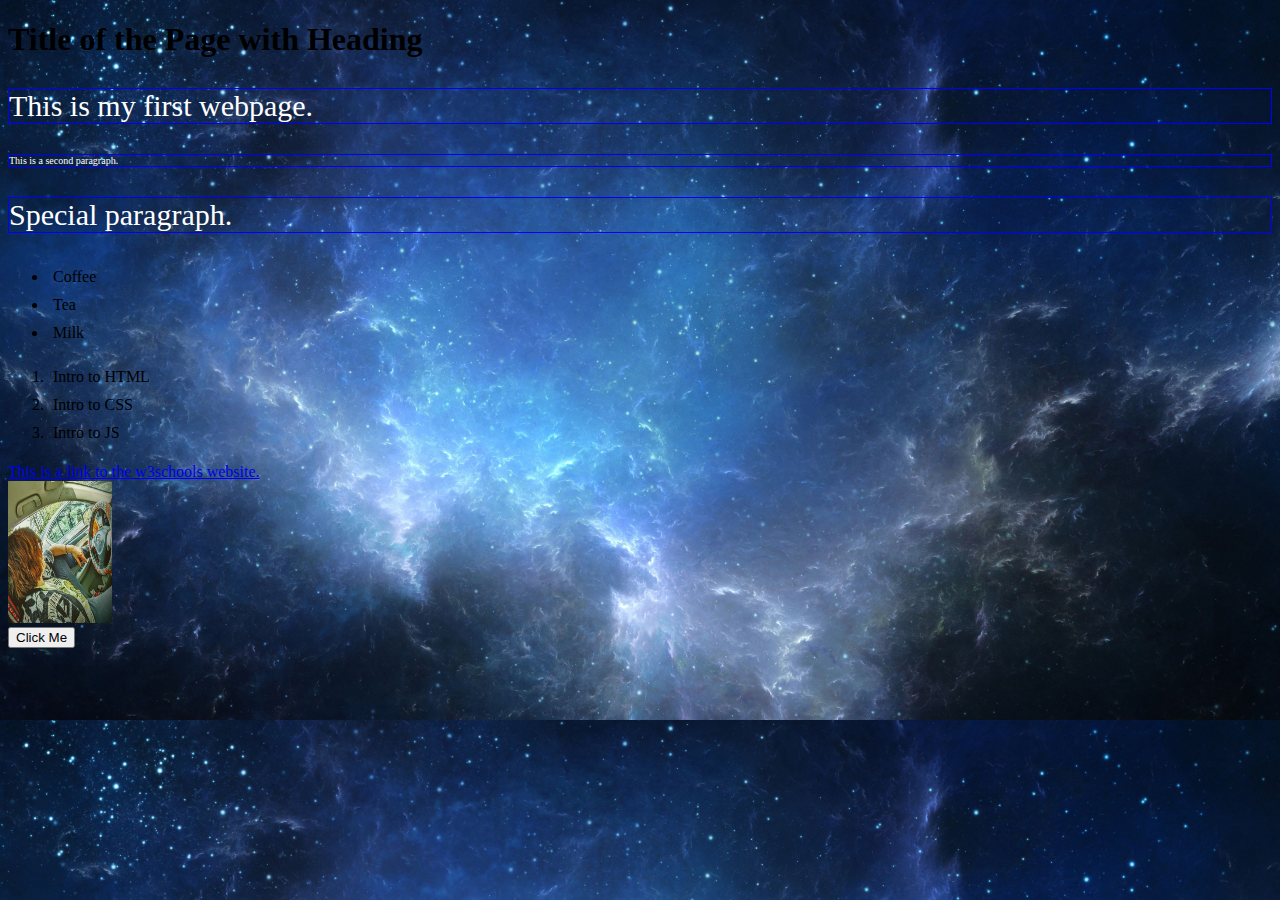
<file: 180WeekOne/index.html>
<!DOCTYPE html>
<html>
<head>
    <title>My Webpage</title>
    <style>
        body
        {
            /*background-color: royalblue;*/
            background-image: URL(17520.jpg);
            background-size: cover;
        }
        p
        {
            color: white;
            font-size: 30px ;
            font-family: Verdana;
            border: 1px solid blue;
        }
        #Special
        {
            color: white;
        }
        li
        {
            padding: 5px;
        }
    </style>
</head>
<body>
    <h1> Title of the Page with Heading</h1>
    <p> This is my first webpage.</p>
    <p style = "font-size: 10px;">This is a second paragraph.</p>
    <p id = "Special">Special paragraph.</p>
    <ul>
        <li>Coffee</li>
        <li>Tea</li>
        <li>Milk</li>
    </ul>

    <!--comment is here-->
    <ol>
        <li>Intro to HTML</li>
        <li>Intro to CSS</li>
        <li>Intro to JS</li>
    </ol>
   
    <a href="https://w3schools.com">This is a link to the w3schools website.</a>

<br/>
    <img src = "me.jpg" alt = "Image of Me" width="104" height="142">

<br/>
    <button>Click Me</button>
</body>
</html>
</file>
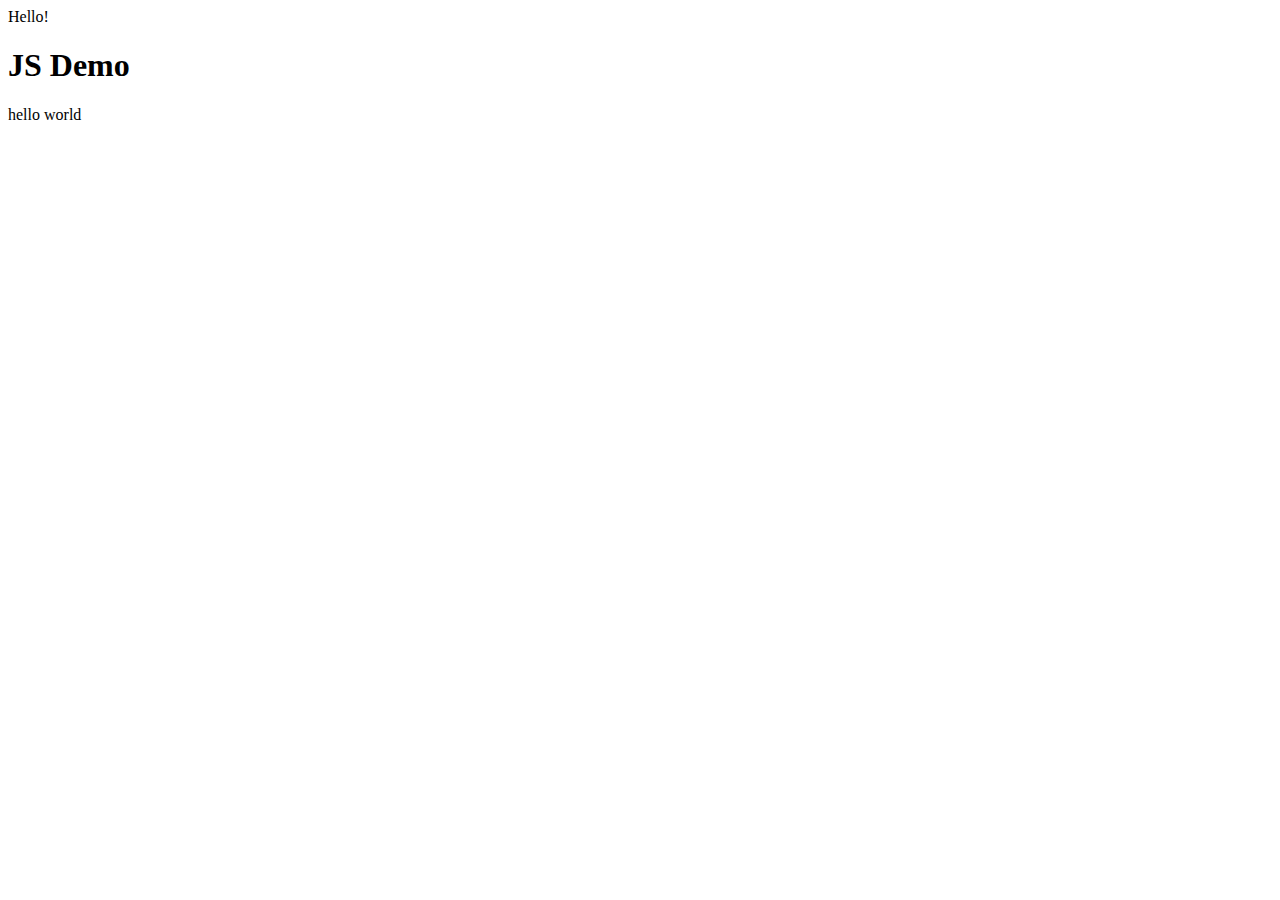
<file: JS-Demo/index.html>
<!DOCTYPE html>
<html>
<head>
<title>JS Demo</title>
<script>
    document.write("Hello!")
</script>
</head>
<body>
<h1>JS Demo</h1>
<div id = "output">This is where the output will go.</div>
<script>
    document.getElementById("output").innerHTML = "hello world";
</script>

</body>
</html>
</file>
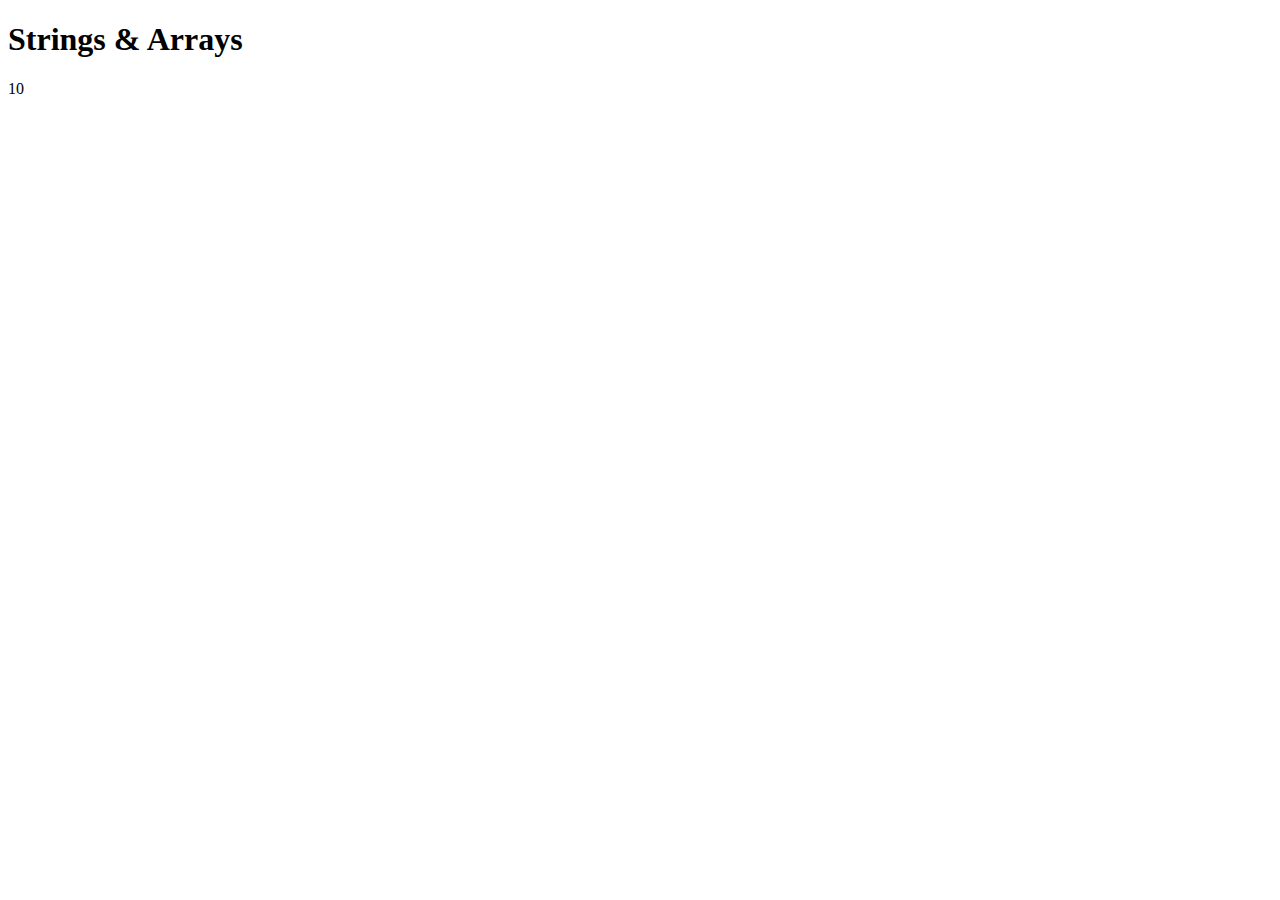
<file: JS-Part2-Demo/index.html>
<!DOCTYPE html>

<html>

    <head>
        <title>Strings & Arrays</title>
        <script src = "demo.js"></script>
    </head>

    <body onload = "onLoadPage()">
        <link rel="stylesheet" href="style.css">
        
        <h1>Strings & Arrays</h1>

        <p id = "output">
            This will be used for the output.
        </p>
    </body>

</html>
</file>
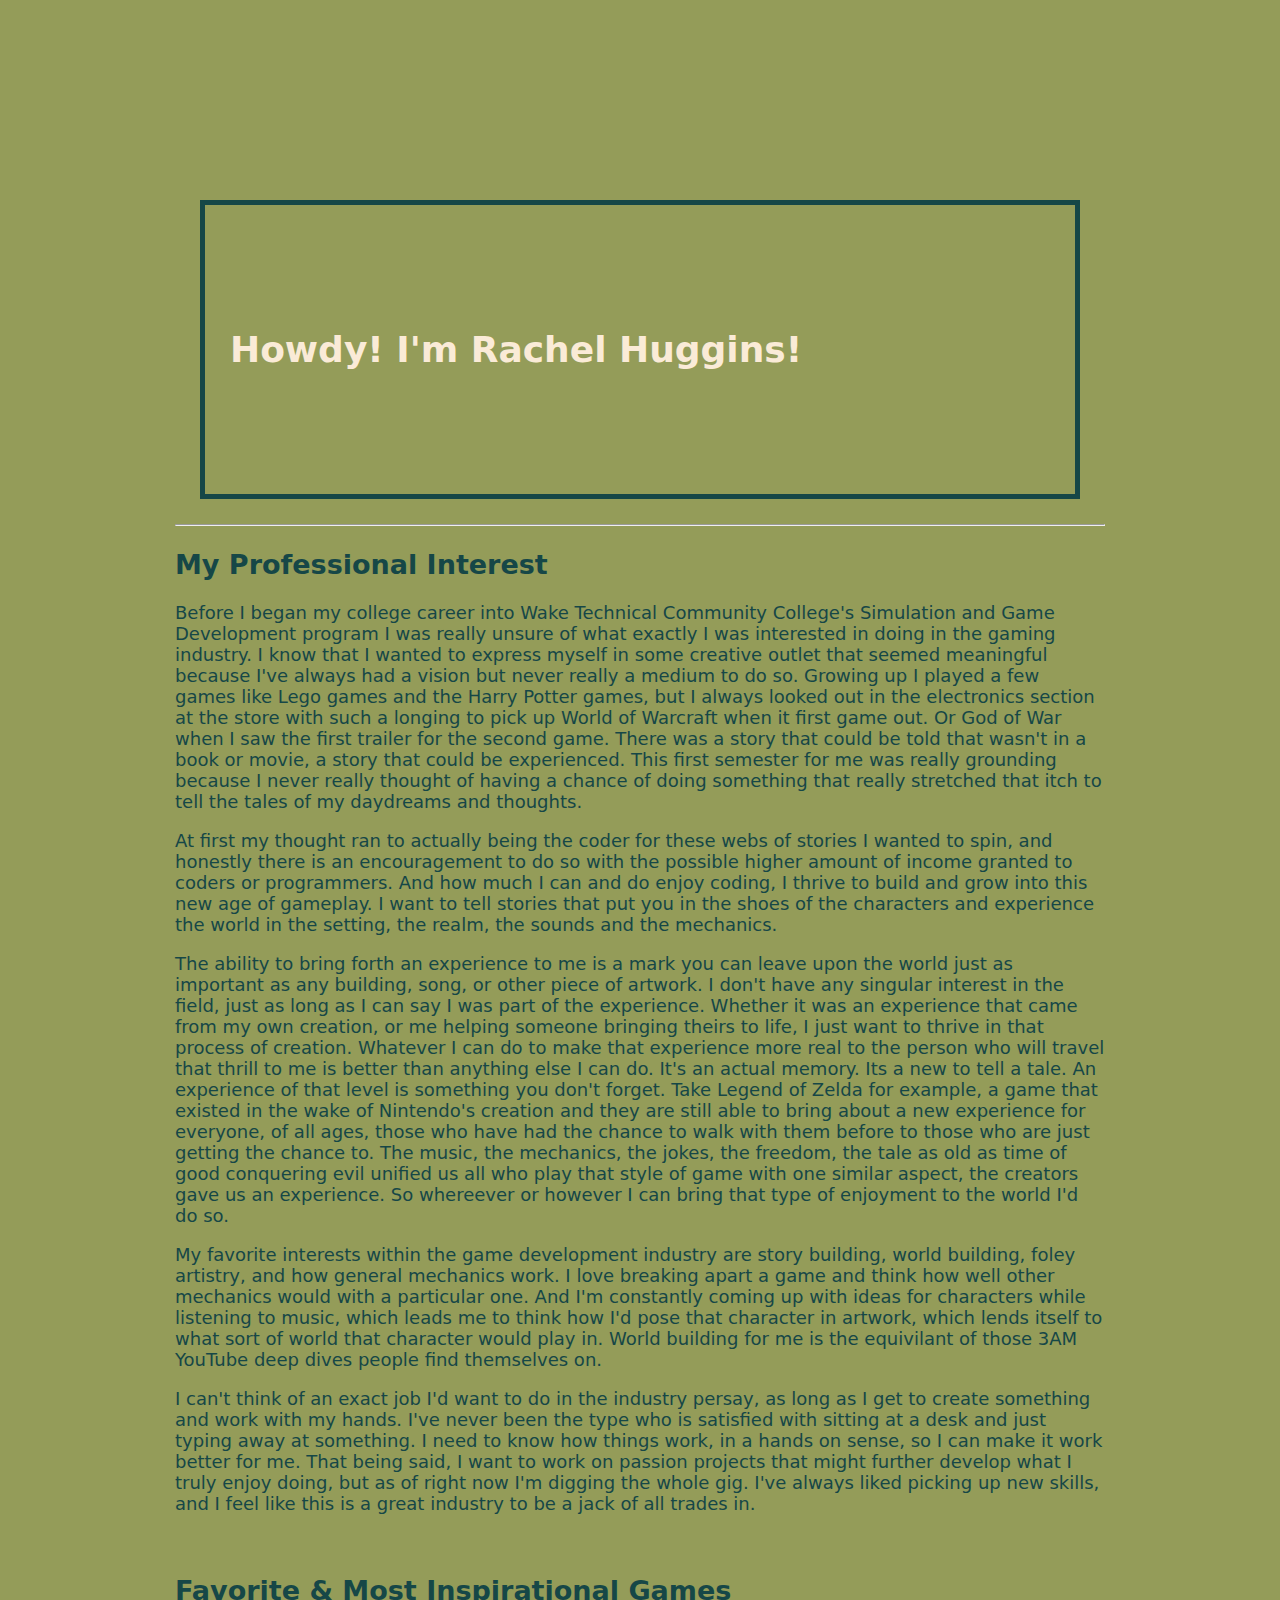
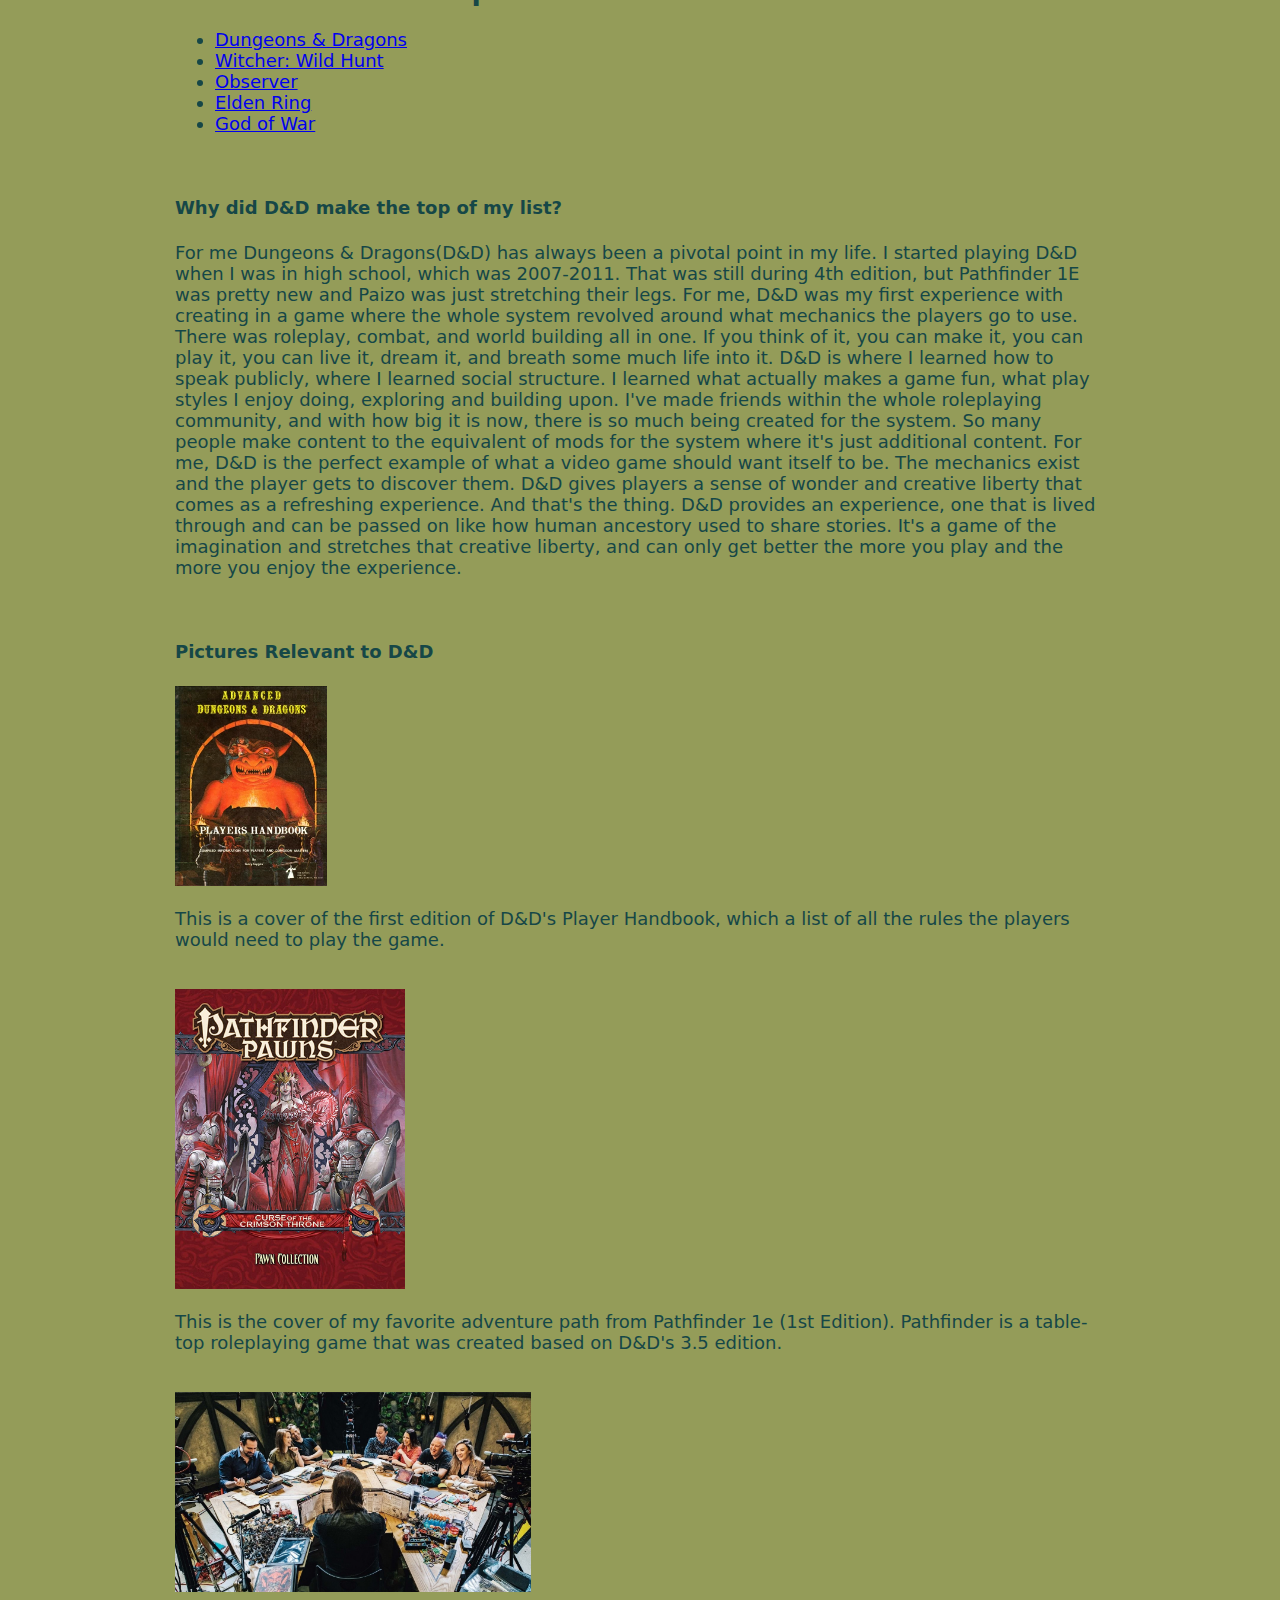
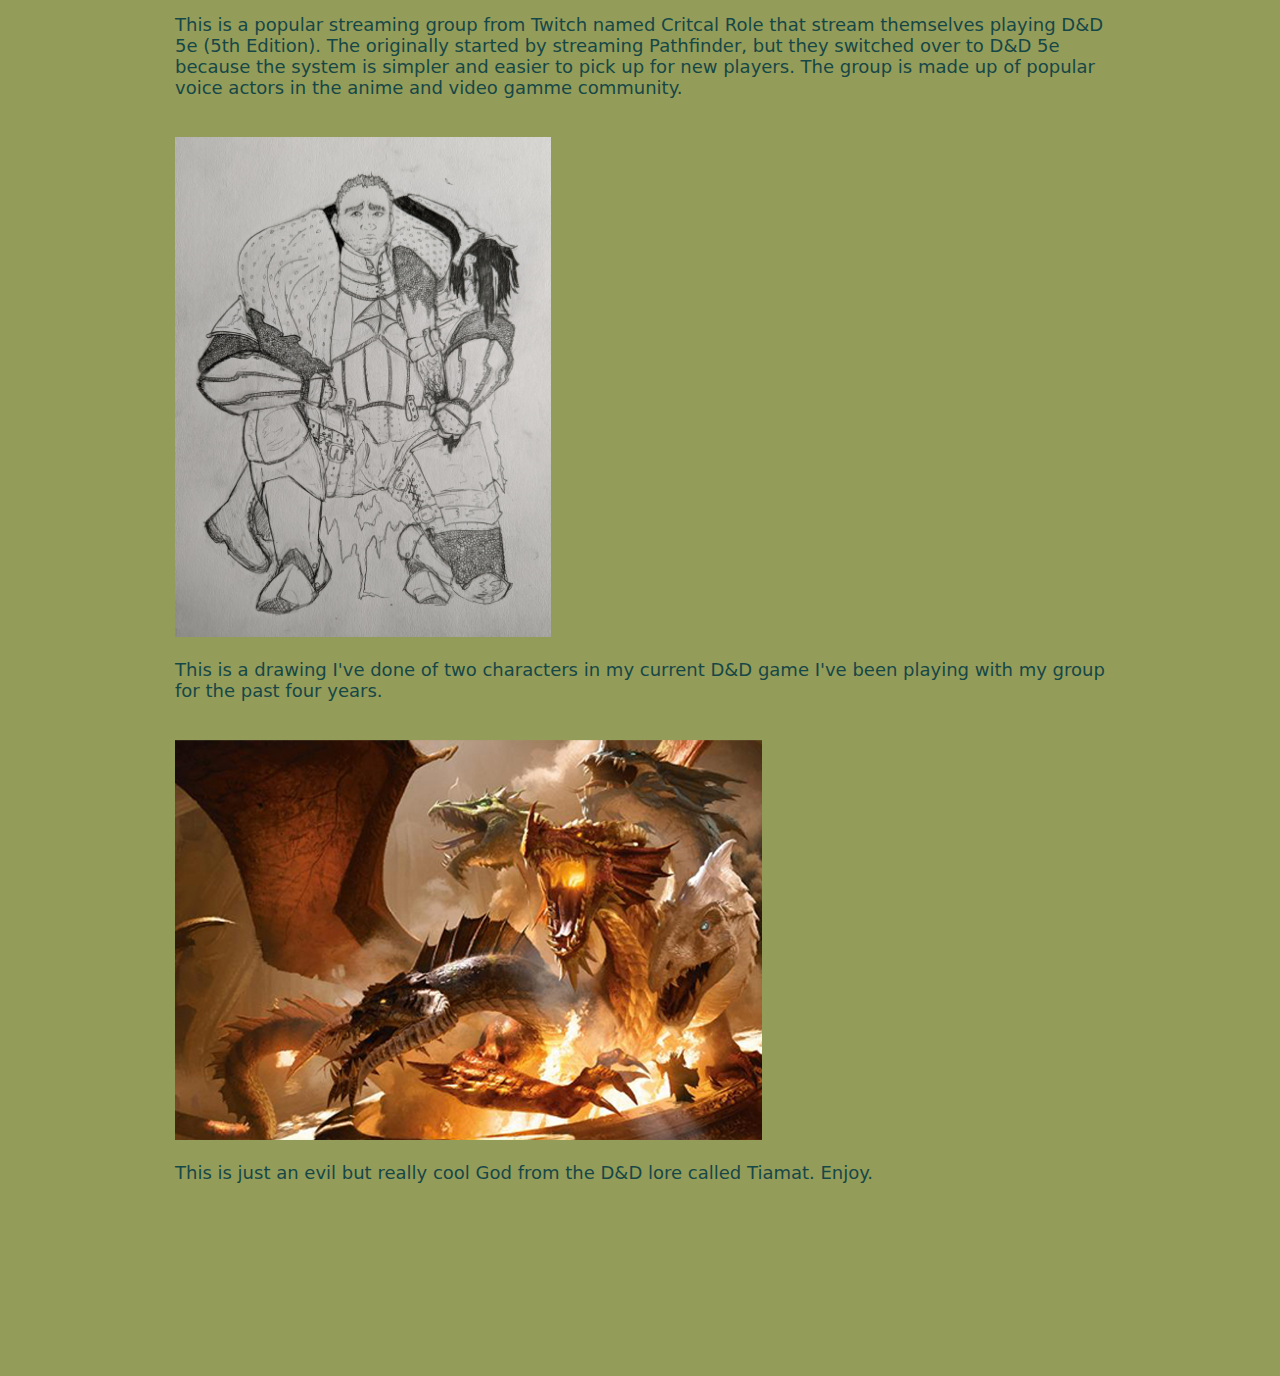
<file: Assignments/AllAboutMeWebpage-Huggins/index.html>
<!DOCTYPE html>

<html>

<head>
    <title>Rachel Huggins - All About Me</title>
</head>
<body>
    <link rel="stylesheet" href="style.css">

    <div class="nameScape">
        <h1>Howdy! I'm Rachel Huggins!</h1>
    </div>

    <hr>

    <h2>My Professional Interest</h2>
    <p>Before I began my college career into Wake Technical Community College's Simulation and Game Development program
        I was really unsure of what exactly I was interested in doing in the gaming industry. I know that I wanted to express
        myself in some creative outlet that seemed meaningful because I've always had a vision but never really a medium
        to do so. Growing up I played a few games like Lego games and the Harry Potter games, but I always looked out in the 
        electronics section at the store with such a longing to pick up World of Warcraft when it first game out. Or God of War 
        when I saw the first trailer for the second game. There was a story that could be told that wasn't in a book or movie,
        a story that could be experienced. This first semester for me was really grounding because I never really thought
        of having a chance of doing something that really stretched that itch to tell the tales of my daydreams and thoughts. 
    </p>
    <p>At first my thought ran to actually being the coder for these webs of stories I wanted to spin, and honestly there
        is an encouragement to do so with the possible higher amount of income granted to coders or programmers. And how much
        I can and do enjoy coding, I thrive to build and grow into this new age of gameplay. I want to tell stories that put
        you in the shoes of the characters and experience the world in the setting, the realm, the sounds and the mechanics. 
    </p>
    <p>
        The ability to bring forth an experience to me is a mark you can leave upon the world just as important as any building, song,
        or other piece of artwork. I don't have any singular interest in the field, just as long as I can say I was part of the experience.
        Whether it was an experience that came from my own creation, or me helping someone bringing theirs to life, I just want to thrive
        in that process of creation. Whatever I can do to make that experience more real to the person who will travel that thrill to me
        is better than anything else I can do. It's an actual memory. Its a new to tell a tale. An experience of that level is something 
        you don't forget. Take Legend of Zelda for example, a game that existed in the wake of Nintendo's creation and they are still
        able to bring about a new experience for everyone, of all ages, those who have had the chance to walk with them before to those 
        who are just getting the chance to. The music, the mechanics, the jokes, the freedom, the tale as old as time of good conquering evil
        unified us all who play that style of game with one similar aspect, the creators gave us an experience. So whereever or however I 
        can bring that type of enjoyment to the world I'd do so. 
    </p>
    <p>
        My favorite interests within the game development industry are story building, world building, foley artistry, and how general 
        mechanics work. I love breaking apart a game and think how well other mechanics would with a particular one. And I'm constantly
        coming up with ideas for characters while listening to music, which leads me to think how I'd pose that character in artwork,
        which lends itself to what sort of world that character would play in. World building for me is the equivilant of those 3AM
        YouTube deep dives people find themselves on. 
    </p>
    <p>
        I can't think of an exact job I'd want to do in the industry persay, as long as I get to create something and work with my hands.
        I've never been the type who is satisfied with sitting at a desk and just typing away at something. I need to know how things work,
        in a hands on sense, so I can make it work better for me. That being said, I want to work on passion projects that might further
        develop what I truly enjoy doing, but as of right now I'm digging the whole gig. I've always liked picking up new skills, and I 
        feel like this is a great industry to be a jack of all trades in.
    </p>

    <br>

    <h2>Favorite & Most Inspirational Games</h2>
    <ul>
        <li><a href="https://www.youtube.com/watch?v=BgvHNlgmKro" target=_blank title="This link explains D&D in 5 minutes.">Dungeons & Dragons</a></li>
        <li><a href="https://www.youtube.com/watch?v=TS6lpZELo6c" target=_blank title="This link explains what this game is about.">Witcher: Wild Hunt</a></li>
        <li><a href="https://www.youtube.com/watch?v=coRX-idhVmI" target=_blank title="This link is a players experience about this horror game.">Observer</a></li>
        <li><a href="https://www.youtube.com/watch?v=0uav6zQKiMQ" target=_blank title="This link is a review about this game.">Elden Ring</a></li>
        <li><a href="https://www.youtube.com/watch?v=-T8feIaLxlw" target=_blank title="This is a deep dive on the entire story of this game series.">God of War</a></li>
    </ul>

    <br>

    <h4>Why did D&D make the top of my list?</h4>
    <p>
        For me Dungeons & Dragons(D&D) has always been a pivotal point in my life. I started playing D&D when I was in high school, which was 2007-2011. 
        That was still during 4th edition, but Pathfinder 1E was pretty new and Paizo was just stretching their legs. For me, D&D was my first experience with
        creating in a game where the whole system revolved around what mechanics the players go to use. There was roleplay, combat, and world building all in one.
        If you think of it, you can make it, you can play it, you can live it, dream it, and breath some much life into it. D&D is where I learned how to speak 
        publicly, where I learned social structure. I learned what actually makes a game fun, what play styles I enjoy doing, exploring and building upon. 
        I've made friends within the whole roleplaying community, and with how big it is now, there is so much being created for the system. So many people make
        content to the equivalent of mods for the system where it's just additional content. For me, D&D is the perfect example of what a video game should 
        want itself to be. The mechanics exist and the player gets to discover them. D&D gives players a sense of wonder and creative liberty that comes as a 
        refreshing experience. And that's the thing. D&D provides an experience, one that is lived through and can be passed on like how human ancestory used 
        to share stories. It's a game of the imagination and stretches that creative liberty, and can only get better the more you play and the more you 
        enjoy the experience.
    </p>

    <br>

    <h4>Pictures Relevant to D&D</h4>

    <img src="adndcover.webp" height="200" alt="This is a picture of the cover art from the Advanced D&D Player Handbook.">
    <p>This is a cover of the first edition of D&D's Player Handbook, which a list of all the rules the players would need to play the game.</p>

    <br>

    <img src="curse.jpg" height="300" alt="This is a picture of the coverart from Pathfinder's Curse of the Crimson Throne.">
    <p>This is the cover of my favorite adventure path from Pathfinder 1e (1st Edition). Pathfinder is a table-top roleplaying game that was created based on
        D&D's 3.5 edition.
    </p>

    <br>

    <img src="criticalrole.jpg" height="200" alt="This is a picture of the cast of Critical Role playing D&D.">
    <p>This is a popular streaming group from Twitch named Critcal Role that stream themselves playing D&D 5e (5th Edition). The originally started by streaming Pathfinder,
        but they switched over to D&D 5e because the system is simpler and easier to pick up for new players. The group is made up of popular voice actors in the anime and 
        video gamme community.
    </p>

    <br>

    <img src="personaldrawing.jpg" height="500" alt="This is a picture the creator of this web document created.">
    <p>This is a drawing I've done of two characters in my current D&D game I've been playing with my group for the past four years.</p>

    <br>

    <img src="tiamat.png" height="400" alt="This is a picture of the D&D God Tiamat.">
    <p>This is just an evil but really cool God from the D&D lore called Tiamat. Enjoy.</p>



</body>




</html>
</file>
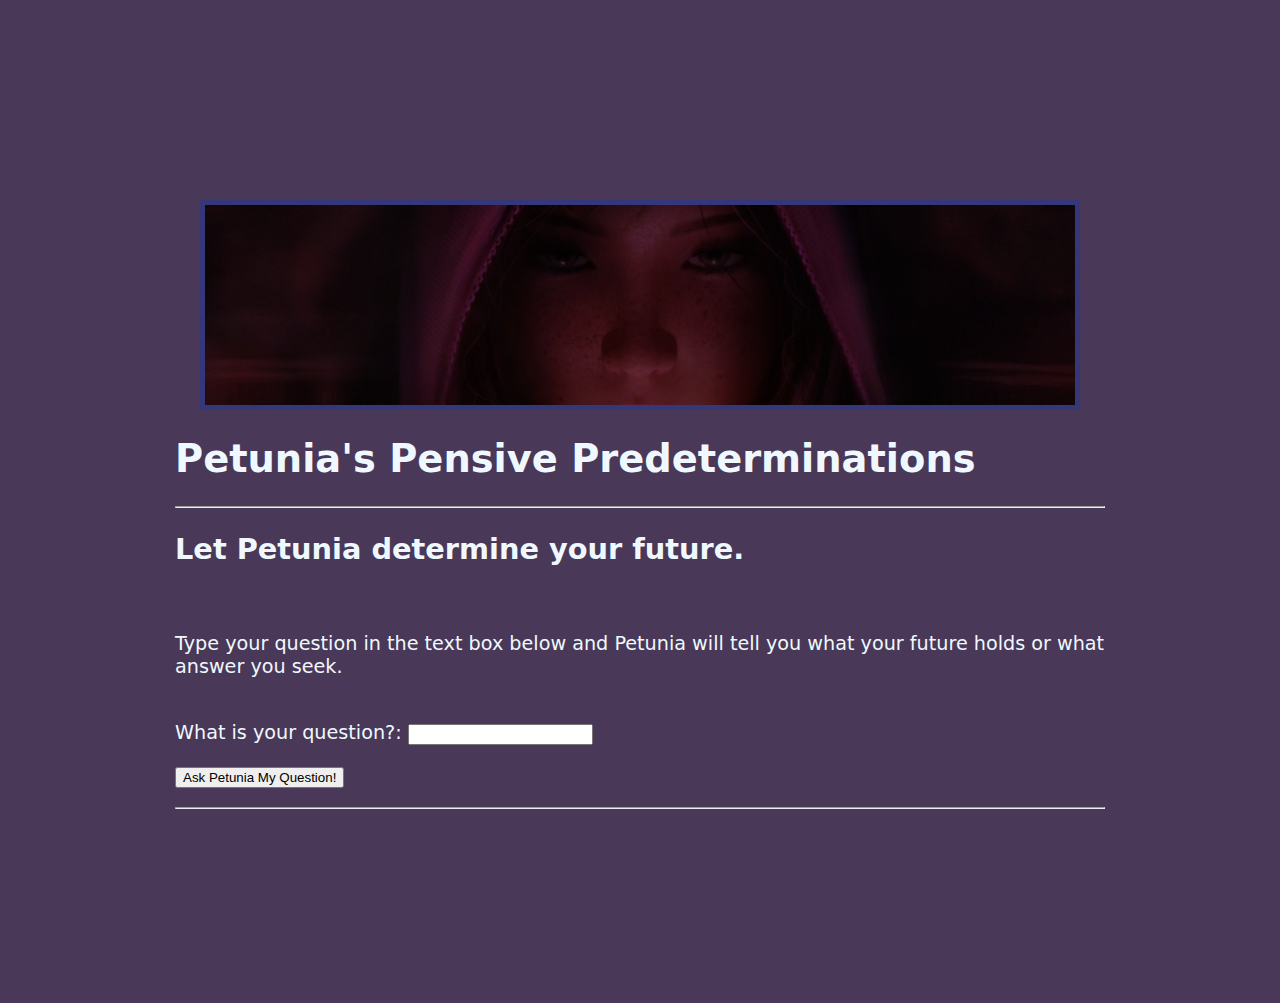
<file: Assignments/Simple Interactions - Fortune Teller - Huggins/index.html>
<!DOCTYPE html>

<html>

<head>

<div class="gameName">
<title>Petunia's Pensive Predeterminations</title>
</div>

</head>

<body>

    <link rel="stylesheet" href="style.css">

    <h1>Petunia's Pensive Predeterminations</h1>

    <hr>

    <h2>Let Petunia determine your future.</h2>

    <br>

    <p>Type your question in the text box below and Petunia will tell you what your future holds or what answer you seek.</p>

    <br>

    <label for="question">What is your question?: </label>
    <input type="text" id="question" name="question">

    <br>

    <p><button type="button" onclick="handleButtonClick()">Ask Petunia My Question!</button></p>

    <hr>

    <div id="output">
        <p></p>
    </div>

    <script src="fortuneteller.js"></script>
</body>


</html>
</file>
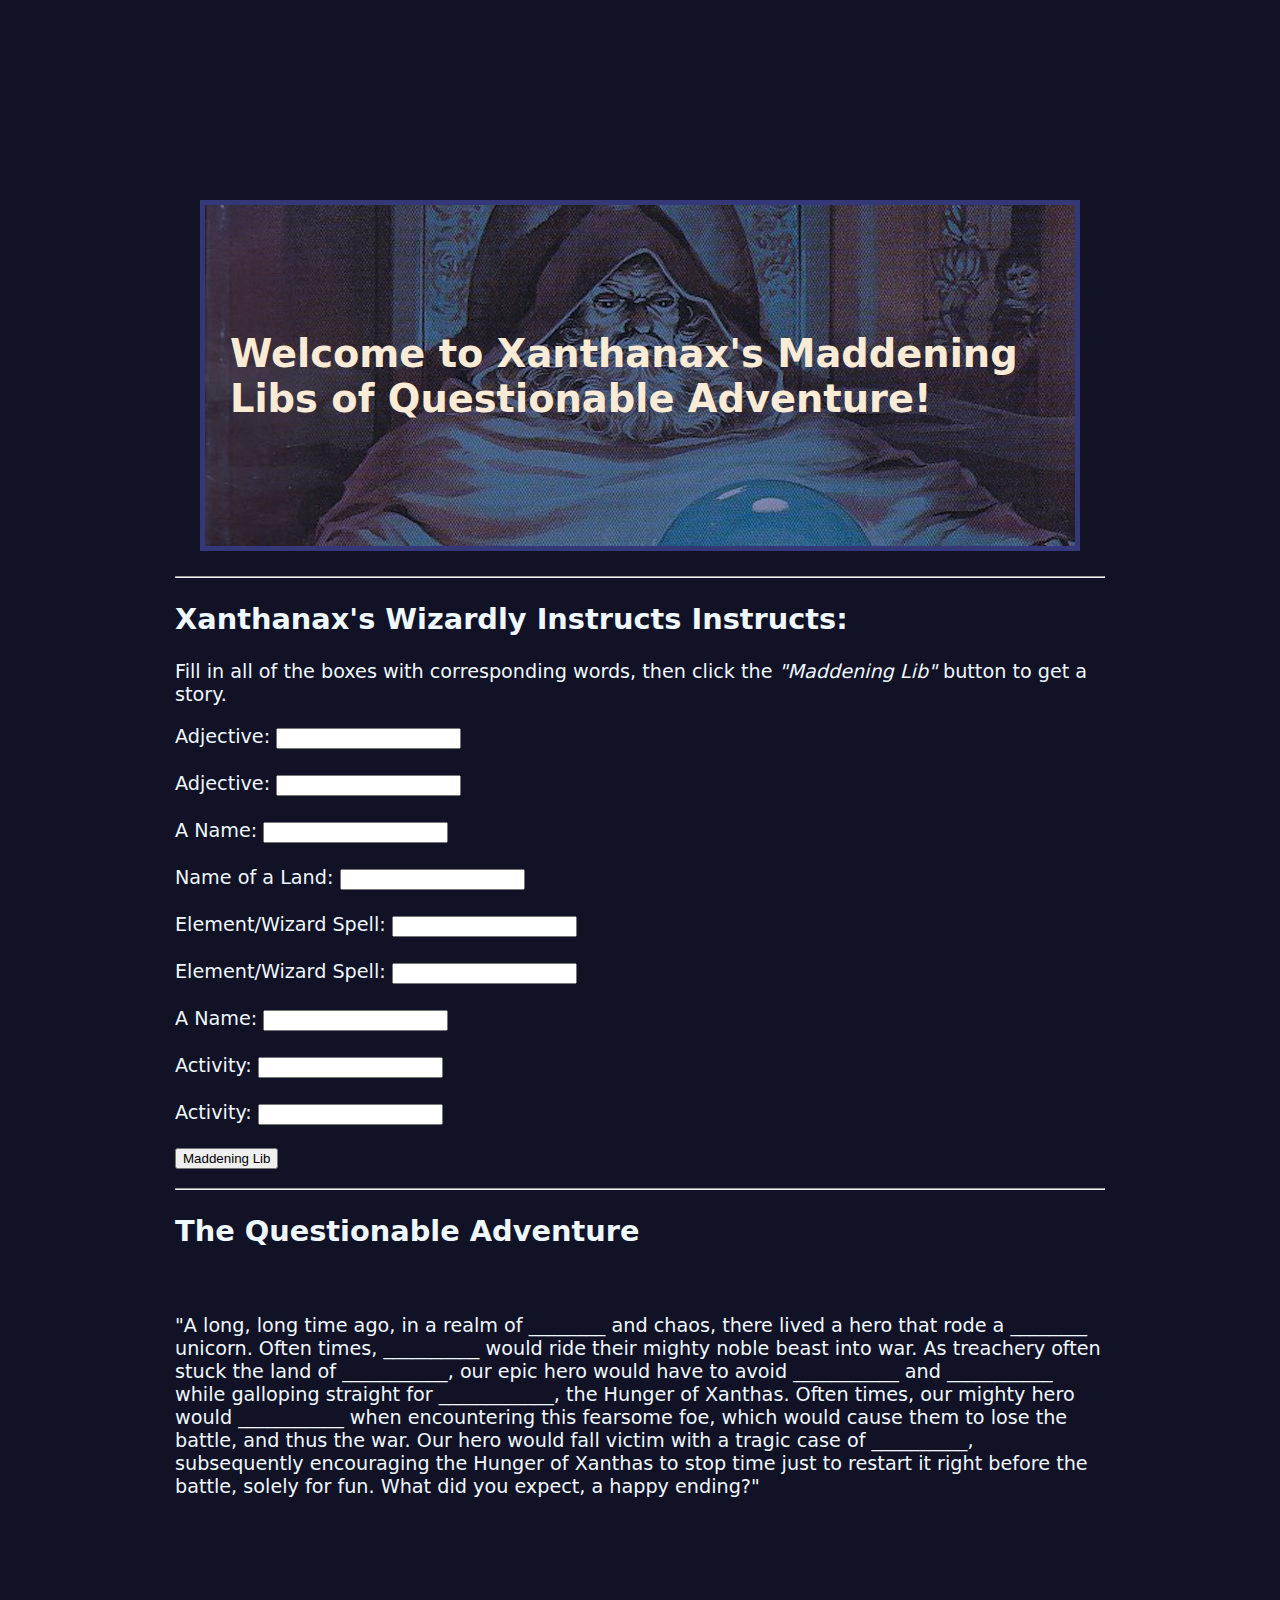
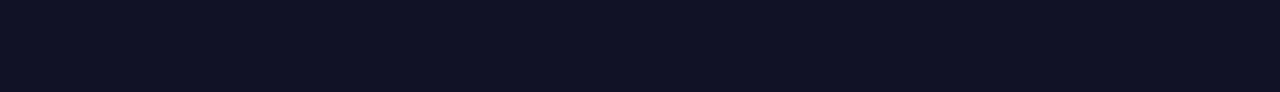
<file: Assignments/Simple Interactions - Madlib -Huggins/index.html>
<!DOCTYPE html>

<html>

<head>

<title>Xanthanax's Maddening Libs of Questionable Adventure</title>

</head>

<body>

    <link rel="stylesheet" href="style.css">

    <div class="gameName">
        <h1>Welcome to Xanthanax's Maddening Libs of Questionable Adventure!</h1>
    </div>

    <hr>

    <h2>Xanthanax's Wizardly Instructs Instructs:</h2>

    <p>Fill in all of the boxes with corresponding words, then click the <i>"Maddening Lib"</i> button to get a story.</p>

    <form>

        <div>
        <label for="blank1">Adjective: </label>
        <input type="text" id="blank1" name="blank1">
        </div>

        <br>

        <div>
        <label for="blank2">Adjective: </label>
        <input type="text" id="blank2" name="blank2">
        </div>

        <br>

        <div>
        <label for="blank3">A Name: </label>
        <input type="text" id="blank3" name="blank3">
        </div>

        <br>

        <div>
        <label for="blank4">Name of a Land: </label>
        <input type="text" id="blank4" name="blank4">
        </div>

        <br>

        <div>
        <label for="blank5">Element/Wizard Spell: </label>
        <input type="text" id="blank5" name="blank5">
        </div>

        <br>

        <div>
        <label for="blank6">Element/Wizard Spell: </label>
        <input type="text" id="blank6" name="blank6">
        </div>

        <br>

        <div>
        <label for="blank7">A Name: </label>
        <input type="text" id="blank7" name="blank7">
        </div>

        <br>

        <div>
        <label for="blank8">Activity: </label>
        <input type="text" id="blank8" name="blank8">
        </div>

        <br>

        <div>
        <label for="blank9">Activity: </label>
        <input type="text" id="blank9" name="blank9">
        </div>

    </form>

    <p><button type="button" onclick="handleButtonClick()">Maddening Lib</button></p>

    <hr>

    <h2>The Questionable Adventure</h2>

    <br>

    <div id="output">
    <p>"A long, long time ago, in a realm of ________ and chaos, there lived a hero that rode a ________ unicorn. Often times,
        __________ would ride their mighty noble beast into war. As treachery often stuck the land of ___________, our epic hero 
        would have to avoid ___________ and ___________ while galloping straight for ____________, the Hunger of Xanthas. Often times,
        our mighty hero would ___________ when encountering this fearsome foe, which would cause them to lose the battle, and thus the
        war. Our hero would fall victim with a tragic case of __________, subsequently encouraging the Hunger of Xanthas to stop time
        just to restart it right before the battle, solely for fun. What did you expect, a happy ending?"
    </p>
    </div>

    <script src="madlib.js"></script>

</body>

</html>
</file>
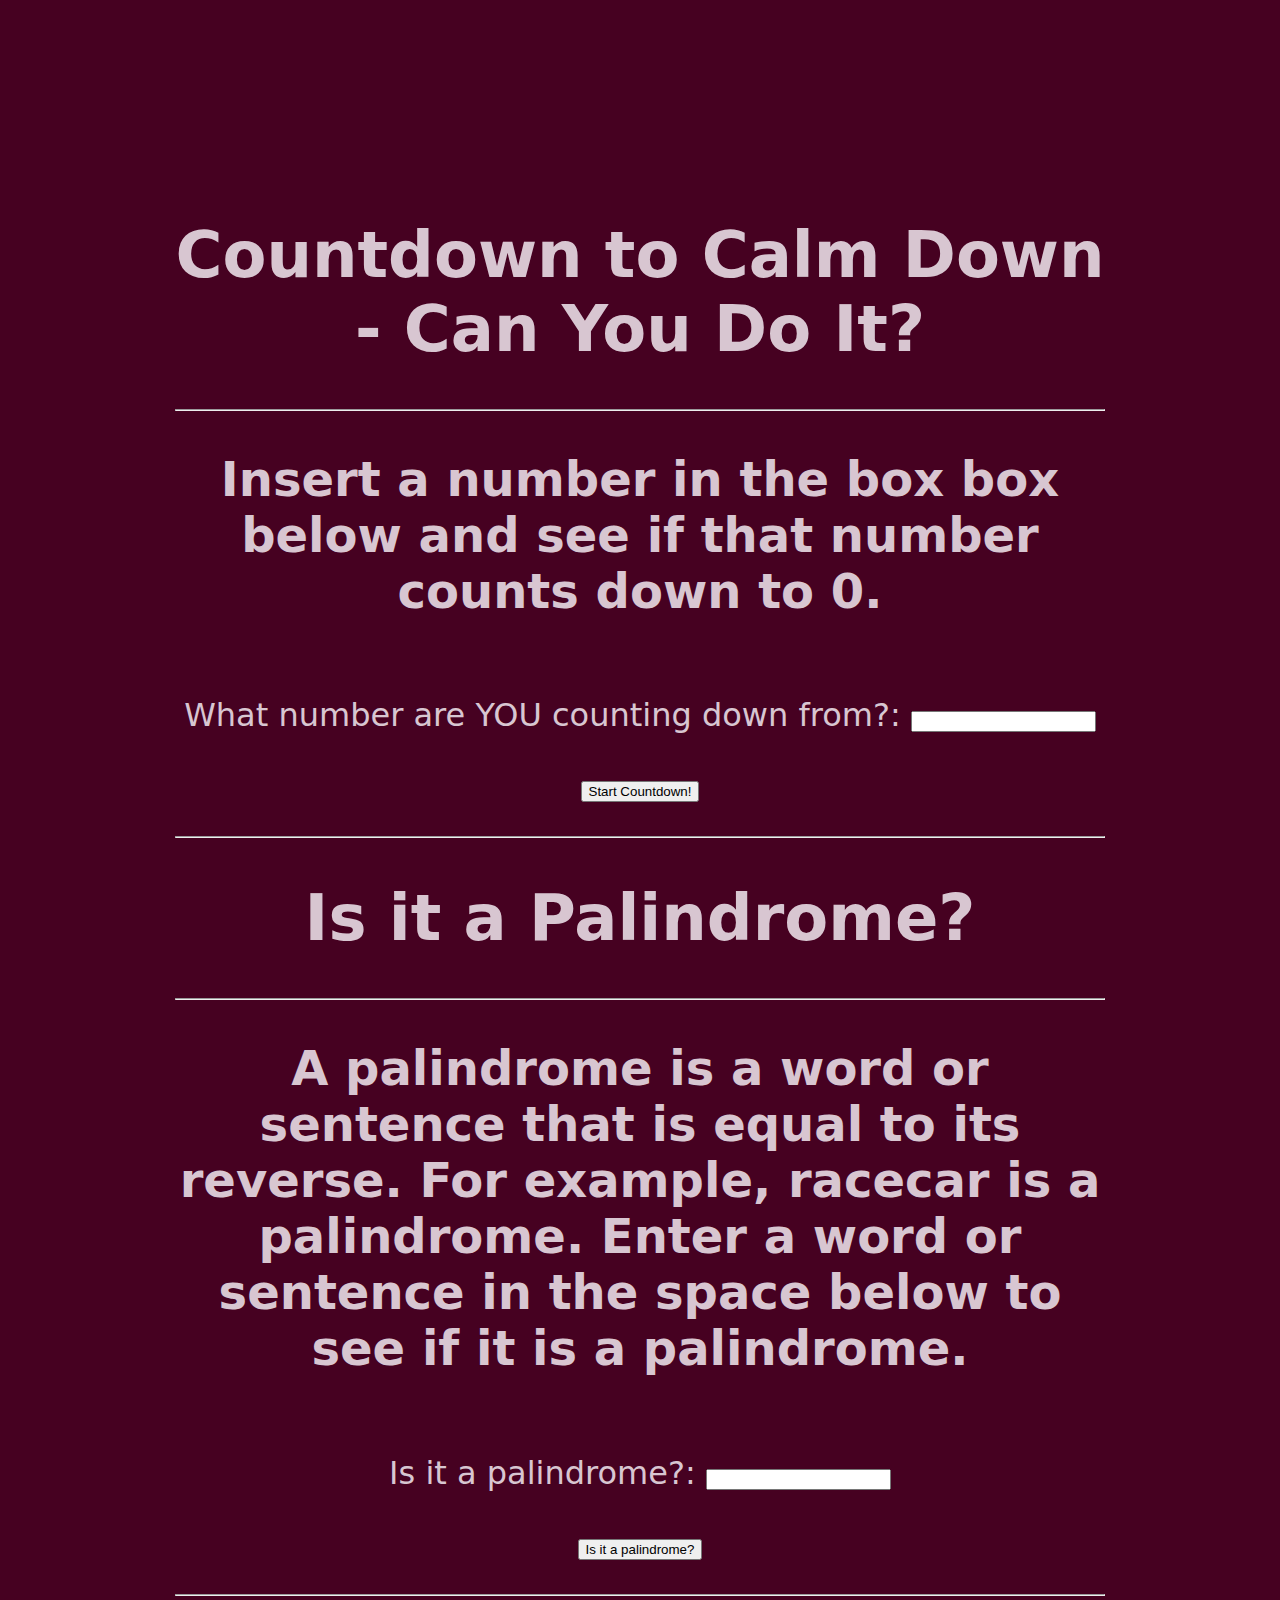
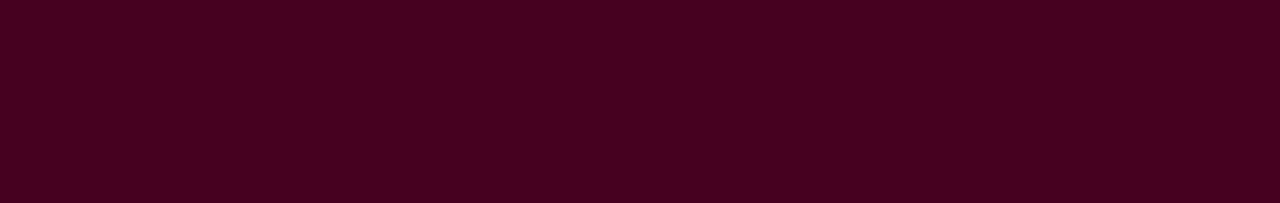
<file: Assignments/Trivia Assignment - Huggins/index.html>
<!DOCTYPE html>

<html>

<head>

<div class="trivia">
<title>Trivia or Not Trivia?</title>
</div>

</head>

<body onload = "onLoadPage()">

    <link rel="stylesheet" href="style.css">

    <!--Timer portion of assignment-->

    <h1>Countdown to Calm Down - Can You Do It?</h1>

    <hr>

    <h2>Insert a number in the box box below and see if that number counts down to 0.</h2>

    <br>

    <label for="question">What number are YOU counting down from?: </label>
    <input type="text" id="number" name="numberToCountdownFrom">

    <br>

    <p><button type="button" onclick="handleButtonClick()">Start Countdown!</button></p>

    <hr>

    <div id="output">
        <p></p>
    </div>

    <!--End timer portion of assignment-->

    <!--Start palendrome portion of assignment-->

    <h1>Is it a Palindrome?</h1>

    <hr>

    <h2>A palindrome is a word or sentence that is equal to its reverse. For example, racecar is a palindrome. Enter a word or
        sentence in the space below to see if it is a palindrome.
    </h2>

    <br>

    <label for="question">Is it a palindrome?:</label>
    <input type="text" id="palindrome" name="palindrome">

    <br>

    <p><button type="button" onclick="handlePalindromeButtonClick()">Is it a palindrome?</button></p>

    <hr>

    <div id="outputForPalindrome">
        <p></p>
    </div>


    <script src="trivia.js"></script>
</body>


</html>
</file>
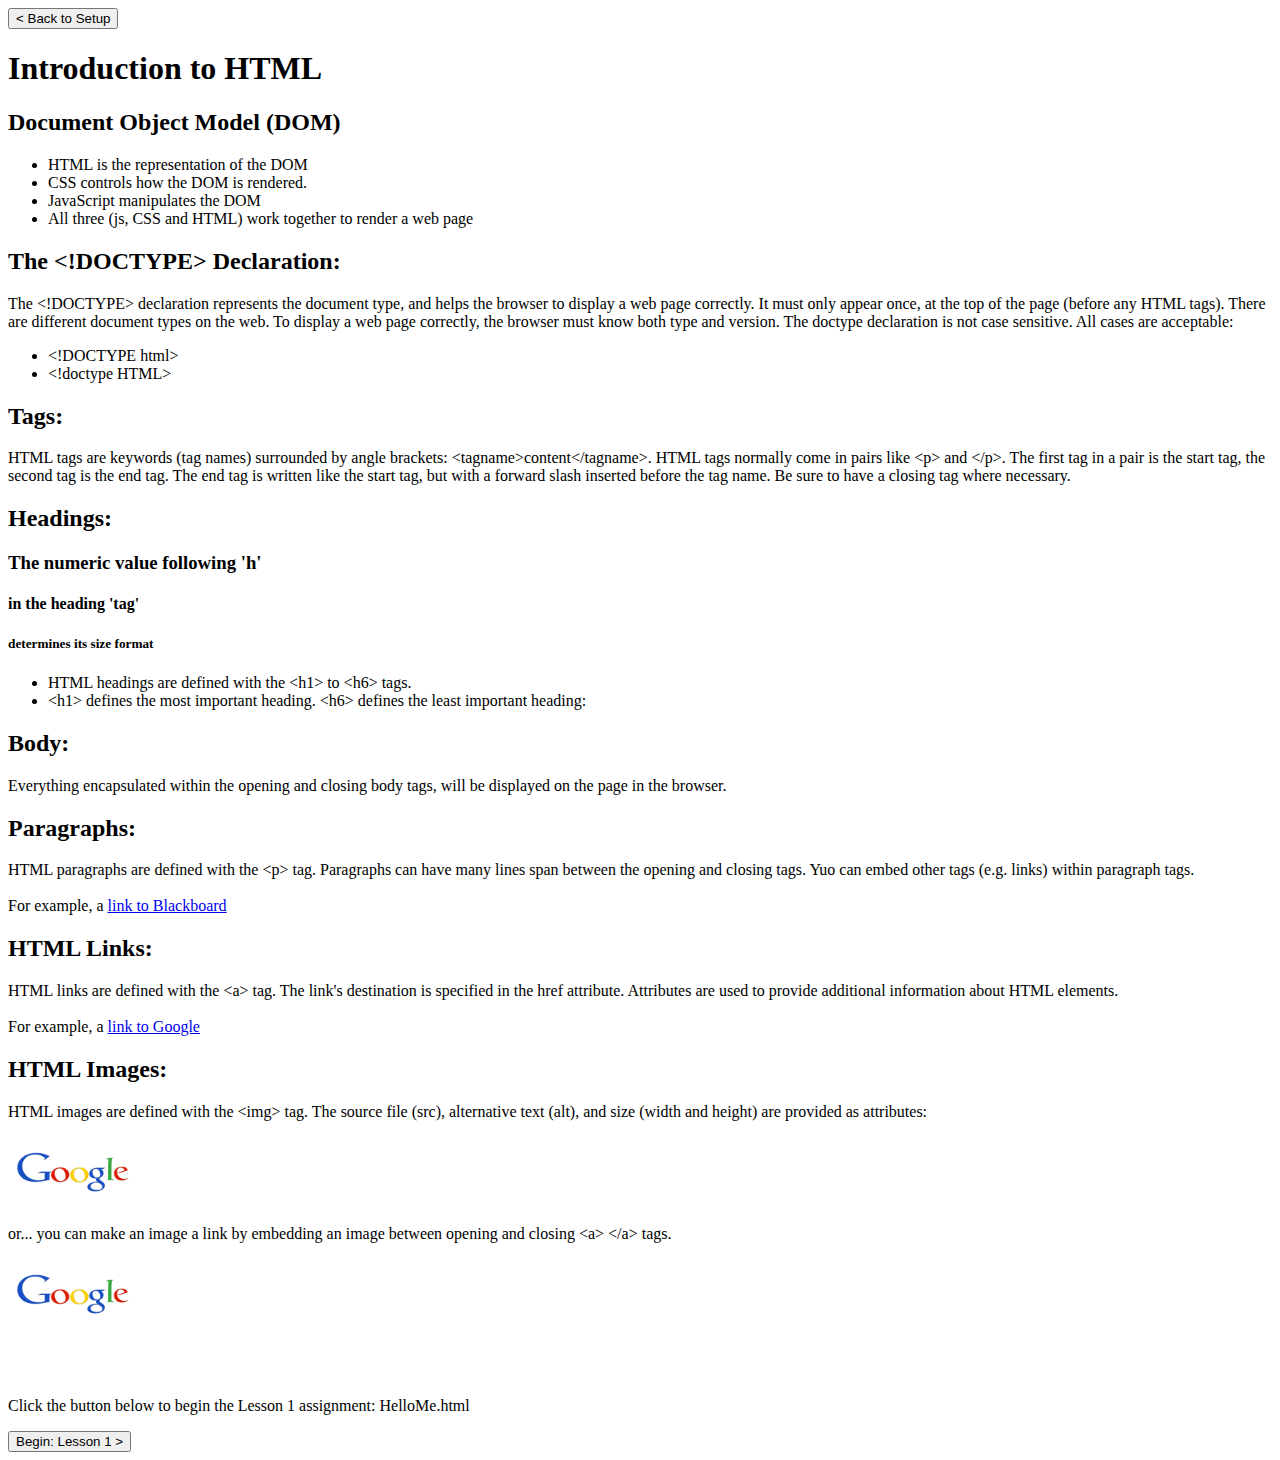
<file: IntroSGD180/IntroToHTML.html>
<!DOCTYPE html> <!--The <!DOCTYPE html> declaration defines this document to be HTML5-->

<html> <!--The text between <html> and </html> describes an HTML document-->
    <head> <!--The text between <head> and </head> provides information about the document-->
        <title>Introduction to HTML</title> <!--The text between <title> and </title> provides a title for the document-->
    </head>

    <body> <!--The text between <body> and </body> describes the visible page content-->

    <form action="Setup.html">
        <input type="submit" value="< Back to Setup">
    </form>

    <h1>Introduction to HTML</h1>

     <!-- DOM -->
    <h2> Document Object Model (DOM) </h2>
        <p>
            <ul>
                <li>HTML is the representation of the DOM</li>
                <li>CSS controls how the DOM is rendered. </li>
                <li>JavaScript manipulates the DOM</li>
                <li>All three (js, CSS and HTML) work together to render a web page</li>
            </ul>
        </p>

        <!-- !DOCTYPE -->
        <h2> The &lt;!DOCTYPE&gt; Declaration: </h2>
        <p> 
            The &lt;!DOCTYPE&gt; declaration represents the document type, and helps the browser to display a web page correctly.
            It must only appear once, at the top of the page (before any HTML tags).
            There are different document types on the web. To display a web page correctly, the browser must know both type and version.
            The doctype declaration is not case sensitive. All cases are acceptable:
<br />
            <ul>
                <li>&lt;!DOCTYPE html&gt;</li>
                <li>&lt;!doctype HTML&gt;</li>
            </ul>
        </p>
        
         <!-- TAGS -->
        <h2> Tags: </h2>
        <p>
            HTML tags are keywords (tag names) surrounded by angle brackets:  &lt;tagname&gt;content&lt;/tagname&gt;.
            HTML tags normally come in pairs like &lt;p&gt; and &lt;/p&gt;.
            The first tag in a pair is the start tag, the second tag is the end tag.
            The end tag is written like the start tag, but with a forward slash inserted before the tag name. Be
            sure to have a closing tag where necessary.
        </p>

         <!-- Headings -->
        <h2> Headings: </h2>
        <h3> The numeric value following 'h' </h3>
        <h4> in the heading 'tag' </h4>
        <h5> determines its size format </h5>
        <p>
            <ul>
                <li>HTML headings are defined with the &lt;h1&gt; to &lt;h6&gt; tags. </li>
                <li>&lt;h1&gt; defines the most important heading. &lt;h6&gt; defines the least important heading: </li>
            </ul>
        </p>

        <!-- Body -->
        <h2> Body: </h2>
        <p> 
            Everything encapsulated within the opening and closing body tags, will be displayed on the page in the browser.
        </p>

        <!-- Paragrapghs -->
        <h2> Paragraphs: </h2>
        <p>
            HTML paragraphs are defined with the &lt;p&gt; tag. Paragraphs can have many lines span
            between the opening and closing tags. Yuo can embed other tags (e.g. links) within paragraph tags.
<br />
<br />
            For example, a <a href="https://dist-ed.waketech.edu/webapps/login/" target="_blank"> link to Blackboard </a>
        </p>

        <!-- Links -->
        <h2> HTML Links: </h2>
        <p> 
            HTML links are defined with the &lt;a&gt; tag. The link's destination is specified in the href attribute.
            Attributes are used to provide additional information about HTML elements. 
<br />
<br />
            For example, a <a href="https://www.google.com" target="_blank"> link to Google</a>

        </p>

        <!-- Images -->
        <h2> HTML Images: </h2>
        <p> 
            HTML images are defined with the &lt;img&gt; tag. The source file (src), alternative text (alt), 
            and size (width and height) are provided as attributes:
<br />
<br />
            <img src="google.jpg" alt="google.com" width="128" height="64">
<br />
<br />
            or... you can make an image a link by embedding an image between opening and closing &lt;a&gt; &lt;/a&gt; tags.
<br />
<br />
            <a href="https://www.google.com" target="_blank">
                <img src="google.jpg" alt="google.com" width="128" height="64">
            </a>
        </p>
            
<br />
<br />

        <p>
            Click the button below to begin the Lesson 1 assignment: HelloMe.html
        </p>
        
        <form action="Lesson1.html">
            <input type="submit" value="Begin: Lesson 1 >">
        </form>

    </body>
</html>
</file>
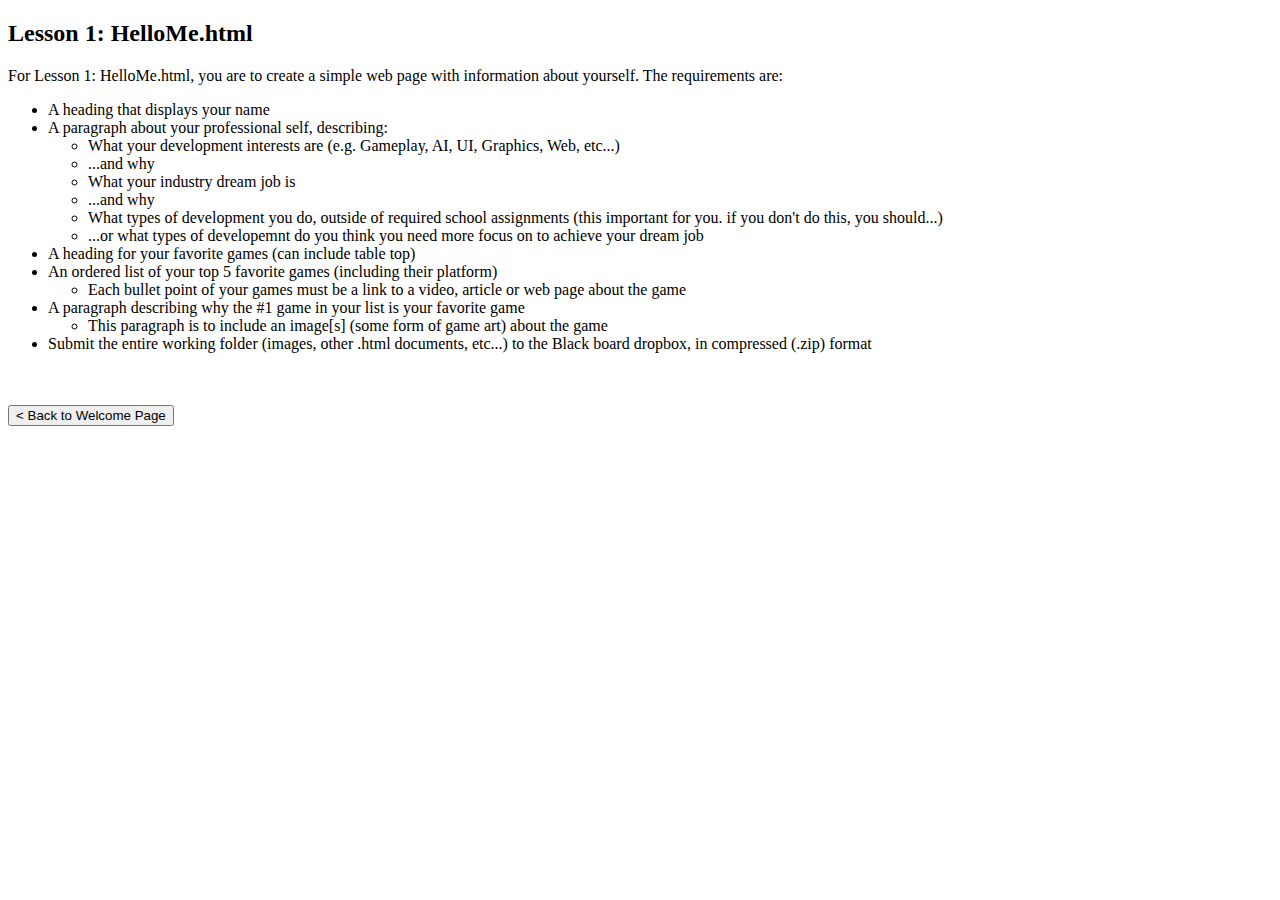
<file: IntroSGD180/Lesson1.html>
<!DOCTYPE html> <!--The <!DOCTYPE html> declaration defines this document to be HTML5-->

<html> <!--The text between <html> and </html> describes an HTML document-->
    <head> <!--The text between <head> and </head> provides information about the document-->
        <title>SGD 180 - Lesson 1</title> <!--The text between <title> and </title> provides a title for the document-->
    </head>

    <body> <!--The text between <body> and </body> describes the visible page content-->

        <h2>Lesson 1: HelloMe.html</h2>

        <p>
            For Lesson 1: HelloMe.html, you are to create a simple web page with information about yourself.

            The requirements are:
            <ul>
                <li> A heading that displays your name</li>
                <li> A paragraph about your professional self, describing:
                    <ul>
                        <li> What your development interests are (e.g. Gameplay, AI, UI, Graphics, Web, etc...)</li>
                        <li> ...and why</li>
                        <li> What your industry dream job is</li>
                        <li> ...and why</li>
                        <li> What types of development you do, outside of required school assignments (this important for you. if you don't do this, you should...) </li> 
                        <li> ...or what types of developemnt do you think you need more focus on to achieve your dream job</li> 
                    </ul>
                </li>                
                <li> A heading for your favorite games (can include table top)</li>
                <li> An ordered list of your top 5 favorite games (including their platform)
                    <ul>
                        <li> Each bullet point of your games must be a link to a video, article or web page about the game</li>
                    </ul>
                </li>
                <li> A paragraph describing why the #1 game in your list is your favorite game
                    <ul>
                    <li> This paragraph is to include an image[s] (some form of game art) about the game</li>
                    </ul>
                </li>
                <li> Submit the entire working folder (images, other .html documents, etc...) to the Black board dropbox, in compressed (.zip) format</li>
            </ul>
        </p>
<br />
<br />
        <form action="Welcome To SGD 180.html">
            <input type="submit" value="< Back to Welcome Page">
        </form>

    </body>
</html>
</file>
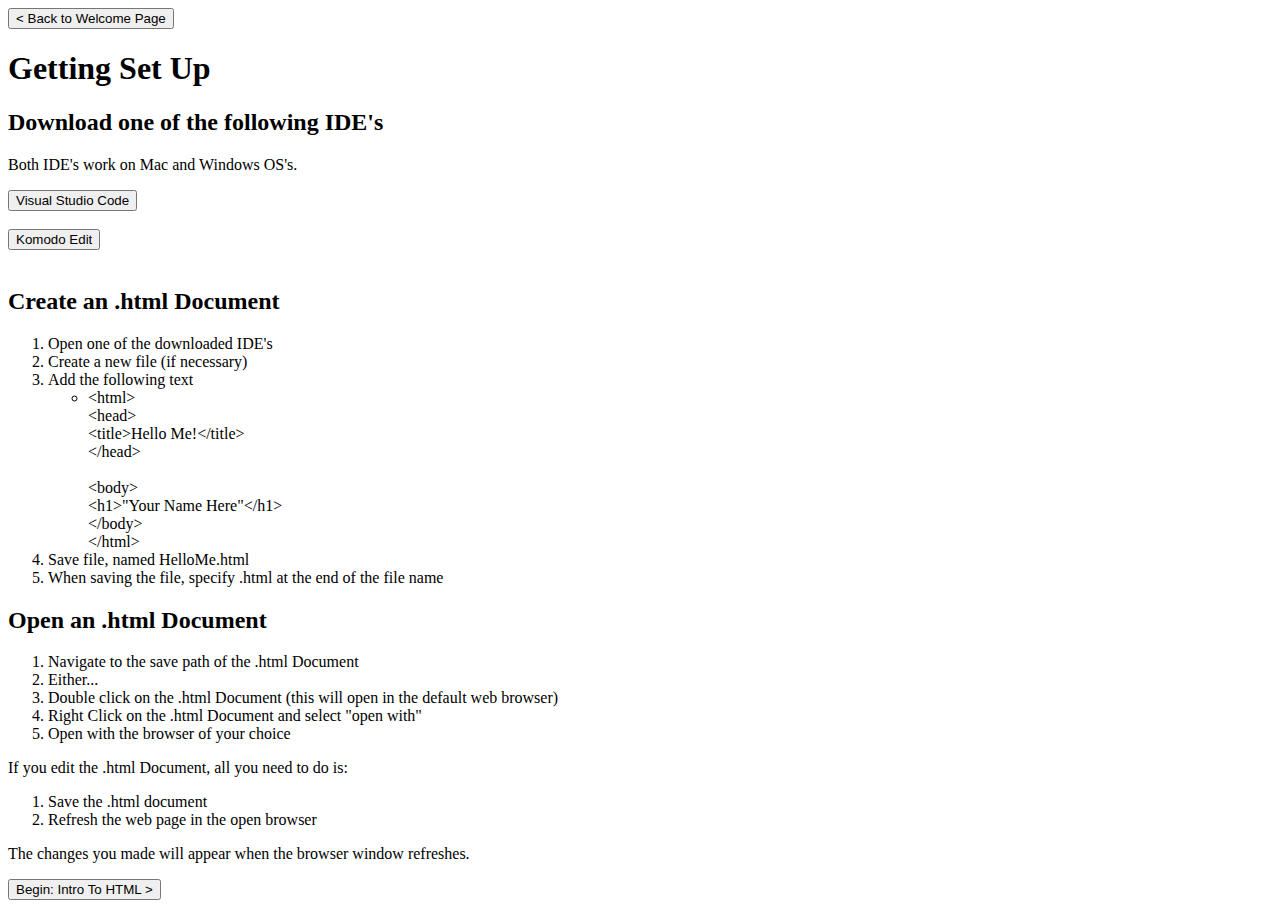
<file: IntroSGD180/Setup.html>
<!DOCTYPE html> <!--The <!DOCTYPE html> declaration defines this document to be HTML5-->

<html> <!--The text between <html> and </html> describes an HTML document-->
    <head> <!--The text between <head> and </head> provides information about the document-->
        <title>Getting Set Up</title> <!--The text between <title> and </title> provides a title for the document-->
    </head>
        
    <body> <!--The text between <body> and </body> describes the visible page content-->

    <form action="Welcome To SGD 180.html">
        <input type="submit" value="< Back to Welcome Page">
    </form>

        <h1>Getting Set Up</h1>
        <h2> Download one of the following IDE's</h2>
        <p> Both IDE's work on Mac and Windows OS's.</p>

        <form action="https://code.visualstudio.com/">
            <input type="submit" value="Visual Studio Code" formtarget="_blank">
        </form>
<br />
        <form action="http://komodoide.com/komodo-edit/">
            <input type="submit" value="Komodo Edit" formtarget="_blank">
        </form>
<br />        

        <h2> Create an .html Document </h2>
        <ol>
            <li>Open one of the downloaded IDE's</li>   
            <li>Create a new file (if necessary)</li>  
            <li>Add the following text</li>
                <ul>
                    <li>&lt;html&gt; <br />
                        &lt;head&gt; <br />
                        &lt;title&gt;Hello Me!&lt;/title&gt; <br />
                        &lt;/head&gt;<br />
                        <br />
                        &lt;body&gt;<br />
                        &lt;h1&gt;"Your Name Here"&lt;/h1&gt;<br />
                        &lt;/body&gt;<br />
                        &lt;/html&gt;</li>
                </ul>
            <li>Save file, named HelloMe.html</li>
            <li>When saving the file, specify .html at the end of the file name</li>
        </ol>

        <h2> Open an .html Document</h2>
        <ol>
            <li>Navigate to the save path of the .html Document</li>
            <li>Either...</li>
            <li>Double click on the .html Document (this will open in the default web browser)</li>
            <li>Right Click on the .html Document and select "open with"</li>
            <li>Open with the browser of your choice</li>
        </ol>

        <p>If you edit the .html Document, all you need to do is:
            <ol>
                <li>Save the .html document</li>
                <li>Refresh the web page in the open browser</li> 
            </ol>    
            The changes you made will appear when the browser window refreshes.        
        </p>

        <form action="IntroToHTML.html">
            <input type="submit" value="Begin: Intro To HTML >">
        </form>
    </body>
</html>

<!DOCTYPE html> <!--The <!DOCTYPE html> declaration defines this document to be HTML5-->
</file>
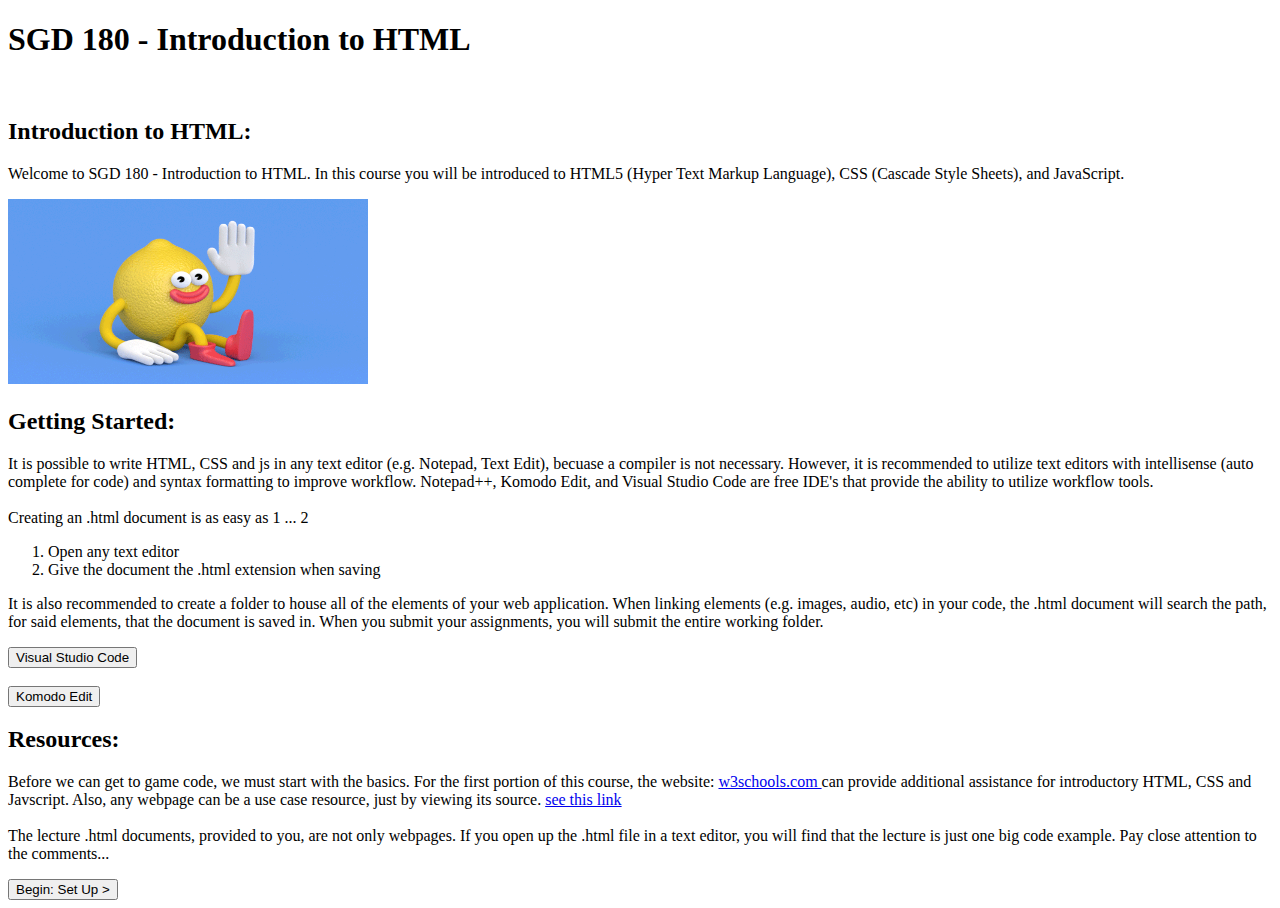
<file: IntroSGD180/Welcome to SGD 180.html>
<!--This is how you comment-->
<!-- A comment begins with <!-- and ends with --> 
<!-- left chevron, exclamation, hyphen, hypen, "Comment", hypen, hypen, right chevron. -->

<!DOCTYPE html> <!--The <!DOCTYPE html> declaration defines this document to be HTML5-->

<html> <!--The text between <html> and </html> describes an HTML document-->
    <head> <!--The text between <head> and </head> provides information about the document-->
        <title>SGD 180 - Introduction to HTML</title> <!--The text between <title> and </title> provides a title for the document-->
    </head>

    <body> <!--The text between <body> and </body> describes the visible page content-->

        <h1>SGD 180 - Introduction to HTML</h1> <!--The text between <h1> and </h1> describes a heading-->

<br /> <!-- <br /> Represents a line break, similar to a new line character (e.g. \n and endl). -->  

        <h2>Introduction to HTML:</h2> <!--<h2> Represents another heading-->      
        <p>Welcome to SGD 180 - Introduction to HTML. In this course you will be introduced to
            HTML5 (Hyper Text Markup Language), CSS (Cascade Style Sheets), and JavaScript.</p> <!--The text between <p> and </p> describes a paragraph-->

        <img src="wave.gif" alt="Lemon Wave" height="185" width="360" />

<br /> <!-- You can utilize line breaks to add spaces between exposed elements (e.g. header, paragrapgh, img, etc) -->

        <h2> Getting Started: </h2>
        <p> It is possible to write HTML, CSS and js in any text editor (e.g. Notepad, Text Edit), becuase a compiler is not necessary. 
            However, it is recommended to utilize text editors with intellisense (auto complete for code) and syntax formatting to improve workflow.
            Notepad++, Komodo Edit, and Visual Studio Code are free IDE's that provide the ability to utilize workflow tools.   
<br />
<br />
            Creating an .html document is as easy as 1 ... 2
            <!-- This is an ordered list, or bullet pointed list -->
            <!-- <ol> specifies ordered list -->
            <!-- <li> specifies the list item text -->
            <!-- It is not necessary to put a line break before or after a list. The format specifier has that functionality built in -->
            <ol>
                <li>Open any text editor</li>
                <li>Give the document the .html extension when saving</li>
            </ol>

            It is also recommended to create a folder to house all of the elements of your web application. 
            When linking elements (e.g. images, audio, etc) in your code, the .html document will search the path, for said elements, that the document is saved in.
            When you submit your assignments, you will submit the entire working folder.
        </p>

        <!-- This is one way to create a clickable button with text that navigates to a web address. -->
        <!-- The <form> tag is used to create an HTML form for user input. -->
        <!-- The action attribute specifies where to send the form-data when a form is submitted -->
        <!-- input type determines what the button does. In this case it submits a form (page). Buttons can also be used to activate scripts. -->
        <!-- The value represents what is displayed as the button's text component. -->
        <!-- The formtarget specifies where to open the linked document, in this case '_blank' is a new tab in the web browser -->
        <form action="https://code.visualstudio.com/">
            <input type="submit" value="Visual Studio Code" formtarget="_blank">
        </form>
<br />
        <form action="http://komodoide.com/komodo-edit/">
            <input type="submit" value="Komodo Edit" formtarget="_blank">
        </form>

        <h2> Resources: </h2>
        <p> Before we can get to game code, we must start with the basics. For the first portion of this course, 
			the website: <a href="http://www.w3schools.com/" target="_blank"> w3schools.com </a> can provide additional assistance for introductory HTML, CSS and Javscript. 
			Also, any webpage can be a use case resource,             just by viewing its source. <a href="http://www.computerhope.com/issues/ch000746.htm" target="_blank"> see this link </a><br />
<br />      The lecture .html documents, provided to you, are not only webpages. If you open up the .html file in a text editor, you will find that the lecture is 
            just one big code example. Pay close attention to the comments...
        </p>
            
        <form action="Setup.html">
            <input type="submit" value="Begin: Set Up >">
        </form>         

    </body>
</html>
</file>
<file: JS-Part2-Demo/style.css>
/*body {
    margin: 150px;
    font-family: system-ui;
    color: #164747;

    text-align: center; //centering the text
    

    background-color: #949c59;

    padding: 25px;

    font-size: large;
}

fieldset
{
    width: 80%;
    margin:auto; // this will center the fieldset

.nameScape {
background-color:#949c59;
/*background-image: url(cover.jpg);*/
/*background-size: cover;
background-blend-mode: multiply;

border: 5px solid;
border-color: #164747;

color: antiquewhite;

margin: 25px;

padding: 25px;

padding-top: 100px;
padding-bottom: 100px;
}
</file>
<file: Assignments/AllAboutMeWebpage-Huggins/style.css>
body {
    margin: 150px;
    font-family: system-ui;
    color: #164747;

    background-color: #949c59;

    padding: 25px;

    font-size: large;
}

.nameScape {
background-color:#949c59;
/*background-image: url(cover.jpg);*/
background-size: cover;
background-blend-mode: multiply;

border: 5px solid;
border-color: #164747;

color: antiquewhite;

margin: 25px;

padding: 25px;

padding-top: 100px;
padding-bottom: 100px;
}
</file>
<file: Assignments/Simple Interactions - Fortune Teller - Huggins/style.css>
body {
    margin: 150px;
    font-family: system-ui;
    color: #343878;

    background-color: #493857;

    color:aliceblue;

    padding: 25px;

    font-size: larger;
}

.gameName {
background-color: #8f57bd;
background-image: url(petunia.jpg);
background-size: cover;
background-blend-mode: multiply;

border: 5px solid;
border-color: #343878;

color: antiquewhite;

margin: 25px;

padding: 25px;

padding-top: 100px;
padding-bottom: 100px;
}
</file>
<file: Assignments/Simple Interactions - Madlib -Huggins/style.css>
body {
    margin: 150px;
    font-family: system-ui;
    color: #343878;

    background-color: #111226;

    color:aliceblue;

    padding: 25px;

    font-size: larger;
}

.gameName {
background-color:#8f92ba;
background-image: url(pondering.webp);
background-size: cover;
background-blend-mode: multiply;

border: 5px solid;
border-color: #343878;

color: antiquewhite;

margin: 25px;

padding: 25px;

padding-top: 100px;
padding-bottom: 100px;
}
</file>
<file: Assignments/Trivia Assignment - Huggins/style.css>
body {
    margin: 150px;
    font-family: system-ui;
    color: #d8c6d1;

    text-align: center;

    background-color: #460121;

    padding: 25px;

    font-size: xx-large;
}
</file>
